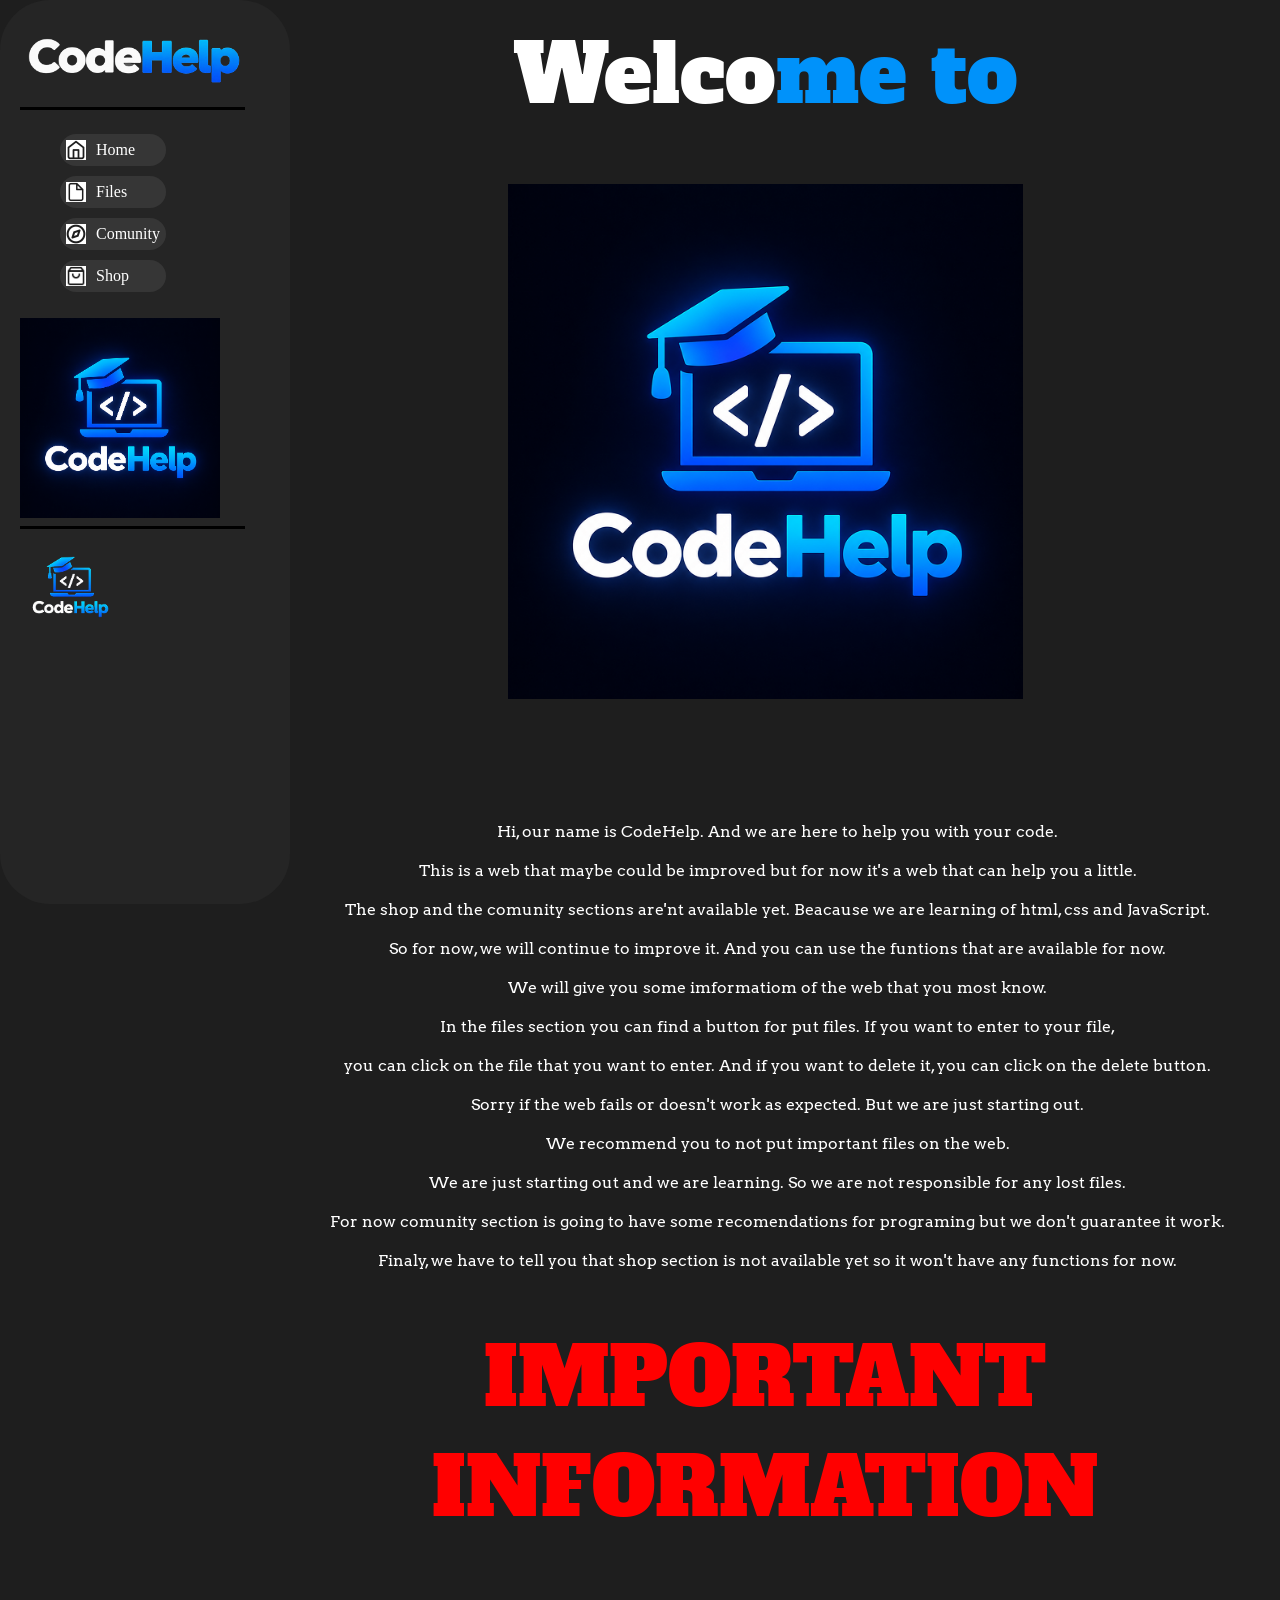
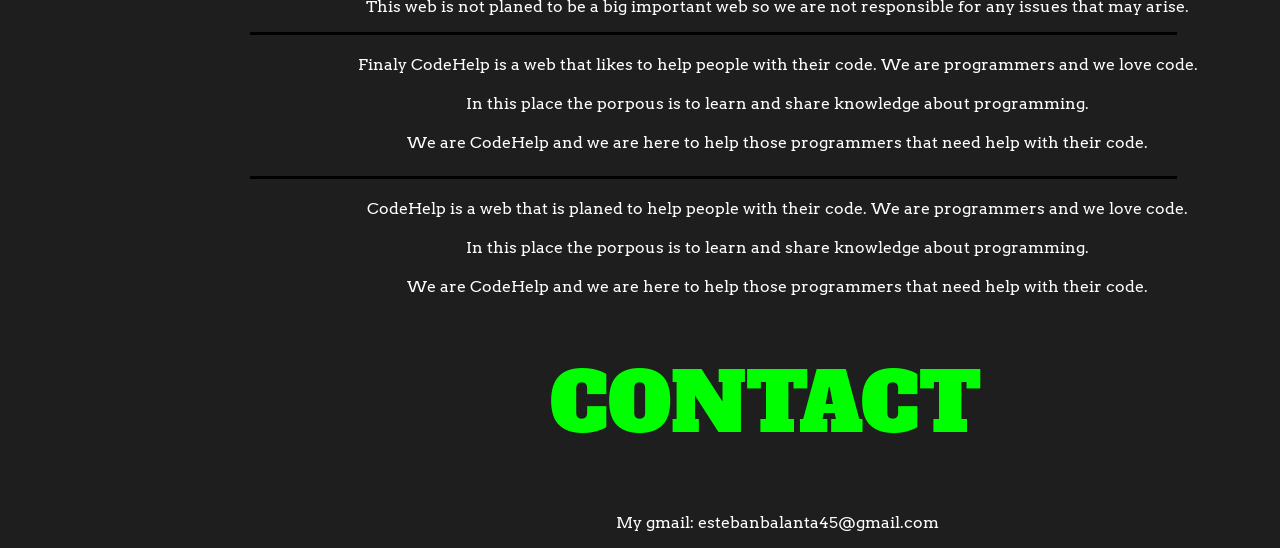
<file: index.html>
<!DOCTYPE html>
<html lang="en">
<head>
    <meta charset="UTF-8">
    <meta name="viewport" content="width=device-width, initial-scale=1.0">
    <link rel="stylesheet" href="style.css">
    <title>CodeHelp</title>
    <!-- Google tag (gtag.js) -->
    <script async src="https://www.googletagmanager.com/gtag/js?id=G-HC7EHD1MT4"></script>
    <script>
      window.dataLayer = window.dataLayer || [];
      function gtag(){dataLayer.push(arguments);}
      gtag('js', new Date());
    
      gtag('config', 'G-HC7EHD1MT4');
    </script>
</head>
<body>
    <header style="text-align: left;">
        <img src="img/image 3.png" alt="CodeHelp" width="90%" height="auto">
        <section class="nav-element">
            <hr style="border: none; border-top: 3px solid #000000; width: 90%; margin-left: 0; margin-right: auto;">
            <nav style="display: flex; text-align: left; justify-content: left; align-items: center;">
                <ul>
                    <li><img src="img/Home.png" alt="Logo home" class="nav-icon"><a href="index.html" class="nav-link">Home</a></li>
                    <li><img src="img/File.png" alt="Logo Files" class="nav-icon"><a href="Files.html" class="nav-link">Files</a></li>
                    <li><img src="img/Compass.png" alt="Logo comunity" class="nav-icon"><a href="Comunity.html" class="nav-link">Comunity</a></li>
                    <li><img src="img/Shopping bag.png" alt="Logo Shopping" class="nav-icon"><a href="Shop.html" class="nav-link">Shop</a></li>
                </ul>
            </nav>
        </section>
        <img src="img/image 1.png" alt="Logo CodeHelp" width="80%" height="auto" style="display: flex; justify-content: center;">
        <hr style="border: none; border-top: 3px solid #000000; width: 90%; margin-left: 0; margin-right: auto;">
        <img src="img/image 2.png" alt="Logo CodeHelp" width="40%" height="auto" style="display: flex; justify-content: center;">
    </header>
    <main style="text-align: center;">
        <h1 class="title-text title alfa-slab-one">Welco<span class="blue">me to</span></h1>
        <img src="img/image 1.png" alt="Logo CodeHelp" class="main-image">
        <p class="home-p">Hi, our name is CodeHelp. And  we are here to help you with your code.</p>
        <p class="home-p">This is a web that maybe could be improved but for now it's a web that can help you a little.</p>
        <p class="home-p">The shop and the comunity sections are'nt available yet. Beacause we are learning of html, css and JavaScript.</p>
        <p class="home-p">So for now, we will continue to improve it. And you can use the funtions that are available for now.</p>
        <p class="home-p">We will give you some imformatiom of the web that you most know.</p>
        <p class="home-p">In the files section you can find a button for put files. If you want to enter to your file,</p>
        <p class="home-p">you can click on the file that you want to enter. And if you want to delete it, you can click on the delete button.</p>
        <p class="home-p">Sorry if the web fails or doesn't work as expected. But we are just starting out.</p>
        <p class="home-p">We recommend you to not put important files on the web.</p>
        <p class="home-p">We are just starting out and we are learning. So we are not responsible for any lost files.</p>
        <p class="home-p">For now comunity section is going to have some recomendations for programing but we don't guarantee it work.</p>
        <p class="home-p">Finaly, we have to tell you that shop section is not available yet so it won't have any functions for now.</p>
        <h1 class="red title alfa-slab-one">IMPORTANT INFORMATION</h1>
        <p class="home-p">This web is not planed to be a big important web so we are not responsible for any issues that may arise.</p>
        <hr style="border: none; border-top: 3px solid #000000; width: 90%; margin-left: 0; margin-right: auto;">
        <p class="home-p">Finaly CodeHelp is a web that likes to help people with their code. We are programmers and we love code.</p>
        <p class="home-p">In this place the porpous is to learn and share knowledge about programming.</p>
        <p class="home-p">We are CodeHelp and we are here to help those programmers that need help with their code.</p>   
    </main>
    <footer style="text-align: center;">
        <hr style="border: none; border-top: 3px solid #000000; width: 90%; margin-left: 0; margin-right: auto;">
        <p class="home-p">CodeHelp is a web that is planed to help people with their code. We are programmers and we love code.</p>
        <p class="home-p">In this place the porpous is to learn and share knowledge about programming.</p>
        <p class="home-p">We are CodeHelp and we are here to help those programmers that need help with their code.</p>

        <h1 class="green title alfa-slab-one">CONTACT</h1>
        <p class="home-p"> My gmail:       estebanbalanta45@gmail.com</p>
    </footer>
</body>
</html>
</file>
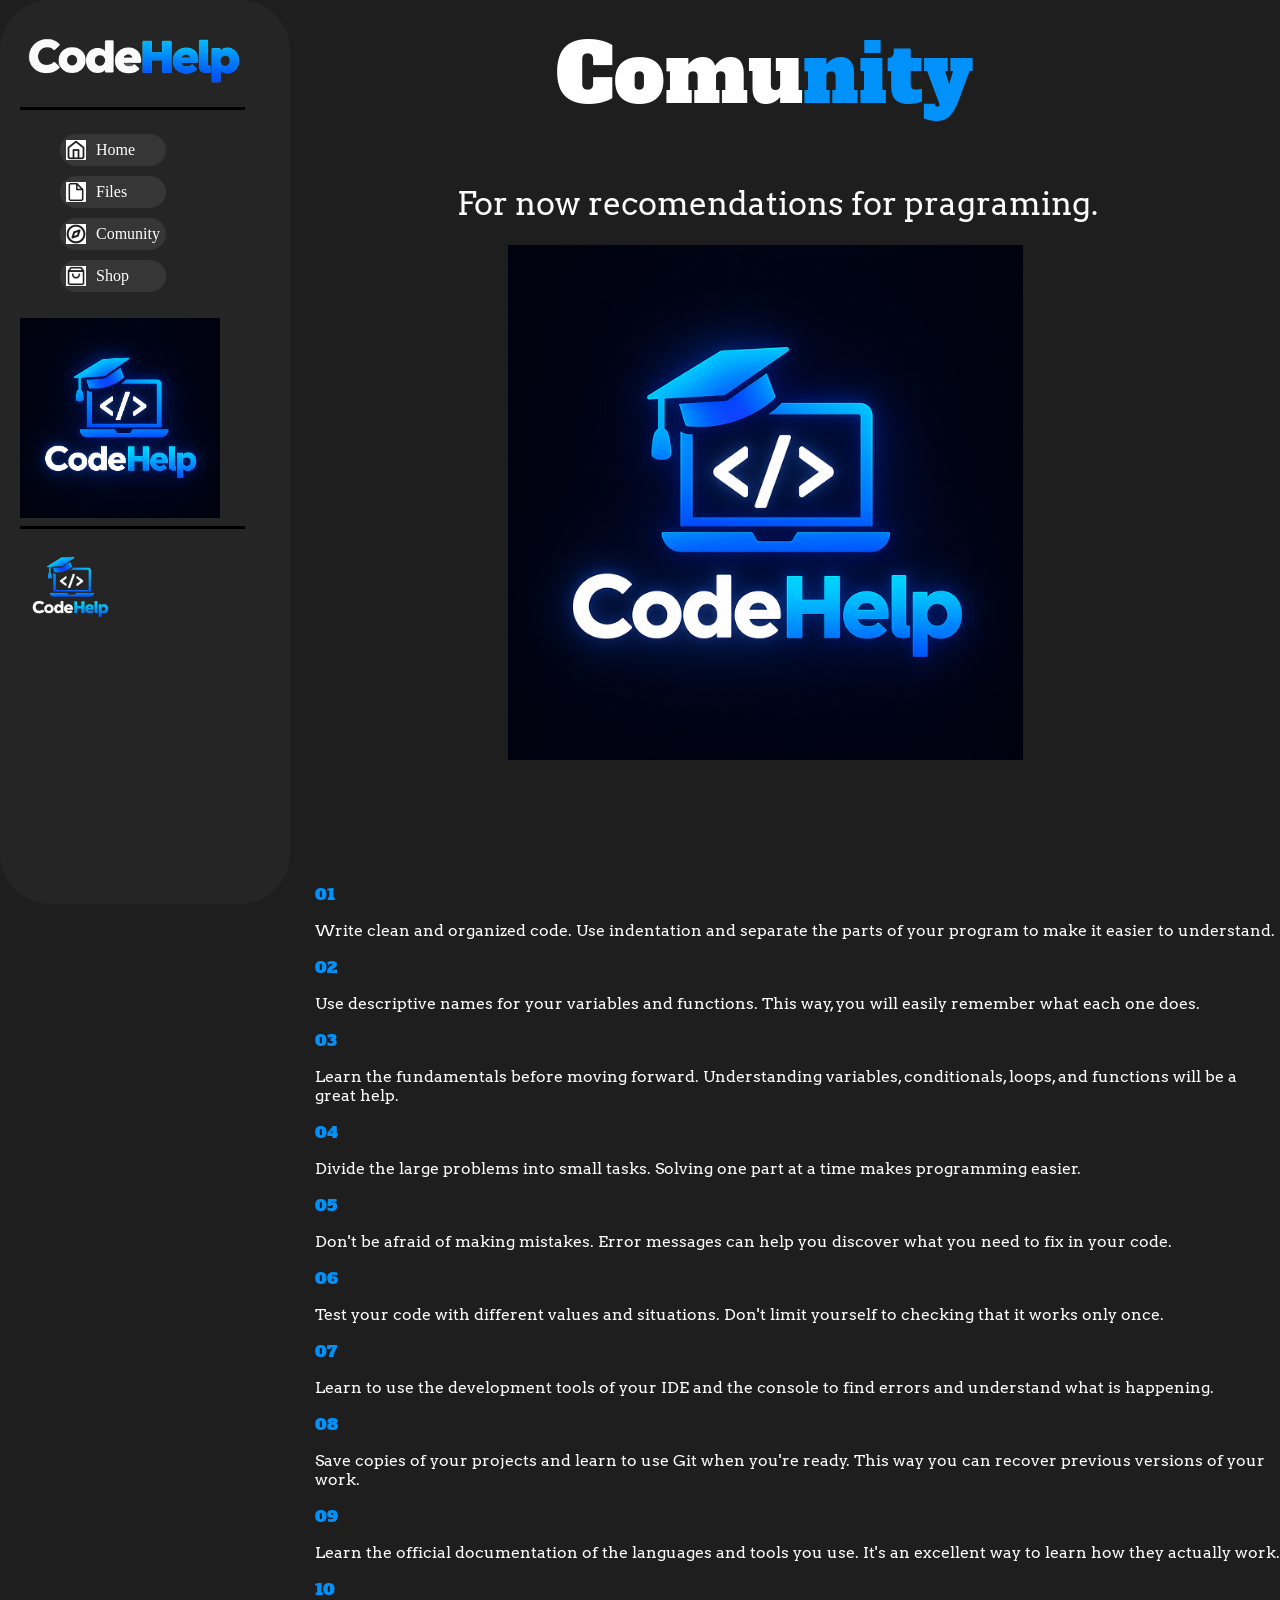
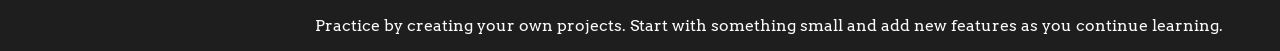
<file: Comunity.html>
<!DOCTYPE html>
<html lang="en">
<head>
    <meta charset="UTF-8">
    <meta name="viewport" content="width=device-width, initial-scale=1.0">
    <link rel="stylesheet" href="Comunity.css">
    <title>CodeHelp</title>
</head>
<body>
    <header style="text-align: left;">
        <img src="img/image 3.png" alt="CodeHelp" width="90%" height="auto">
        <section class="nav-element">
            <hr style="border: none; border-top: 3px solid #000000; width: 90%; margin-left: 0; margin-right: auto;">
            <nav style="display: flex; text-align: left; justify-content: left; align-items: center;">
                <ul>
                    <li><img src="img/Home.png" alt="Logo home" class="nav-icon"><a href="index.html" class="nav-link">Home</a></li>
                    <li><img src="img/File.png" alt="Logo Files" class="nav-icon"><a href="Files.html" class="nav-link">Files</a></li>
                    <li><img src="img/Compass.png" alt="Logo comunity" class="nav-icon"><a href="Comunity.html" class="nav-link">Comunity</a></li>
                    <li><img src="img/Shopping bag.png" alt="Logo Shopping" class="nav-icon"><a href="Shop.html" class="nav-link">Shop</a></li>
                </ul>
            </nav>
        </section>
        <img src="img/image 1.png" alt="Logo CodeHelp" width="80%" height="auto" style="display: flex; justify-content: center;">
        <hr style="border: none; border-top: 3px solid #000000; width: 90%; margin-left: 0; margin-right: auto;">
        <img src="img/image 2.png" alt="Logo CodeHelp" width="40%" height="auto" style="display: flex; justify-content: center;">
    </header>
    <main style="text-align: center;">
        <h1 class="title-text title alfa-slab-one">Comu<span class="blue">nity</span></h1>
        <h1 class="subtext">For now recomendations for pragraming.</h1>
        <img src="img/image 1.png" alt="Logo CodeHelp" class="main-image">
        
<section class="programming-tips">

    <p class="Numerador alfa-slab-one">01</p>
    <p class="Temporal-text">
        Write clean and organized code. Use indentation
        and separate the parts of your program to make
        it easier to understand.
    </p>


    <p class="Numerador alfa-slab-one">02</p>
    <p class="Temporal-text">
        Use descriptive names for your variables
        and functions. This way, you will easily remember
        what each one does.
    </p>


    <p class="Numerador alfa-slab-one">03</p>
    <p class="Temporal-text">
        Learn the fundamentals before moving forward.
        Understanding variables, conditionals,
        loops, and functions will be a great help.
    </p>



    <p class="Numerador alfa-slab-one">04</p>
    <p class="Temporal-text">
        Divide the large problems into small tasks.
        Solving one part at a time makes programming
        easier.
    </p>



    <p class="Numerador alfa-slab-one">05</p>
    <p class="Temporal-text">
        Don't be afraid of making mistakes. Error messages
        can help you discover what you need to fix in your code.
    </p>

    <p class="Numerador alfa-slab-one">06</p>
    <p class="Temporal-text">
        Test your code with different values and
        situations. Don't limit yourself to checking that
        it works only once.
    </p>

    <p class="Numerador alfa-slab-one">07</p>
    <p class="Temporal-text">
        Learn to use the development tools
        of your IDE and the console to find
        errors and understand what is happening.
    </p>

    <p class="Numerador alfa-slab-one">08</p>
    <p class="Temporal-text">
        Save copies of your projects and learn to use
        Git when you're ready. This way you can recover
        previous versions of your work.
    </p>

    <p class="Numerador alfa-slab-one">09</p>
    <p class="Temporal-text">
        Learn the official documentation of the languages
        and tools you use. It's an excellent
        way to learn how they actually work.
    </p>

    <p class="Numerador alfa-slab-one">10</p>
    <p class="Temporal-text">
        Practice by creating your own projects. Start
        with something small and add new features
        as you continue learning.
    </p>

</section>

    </main>
</body>
</html>
</file>
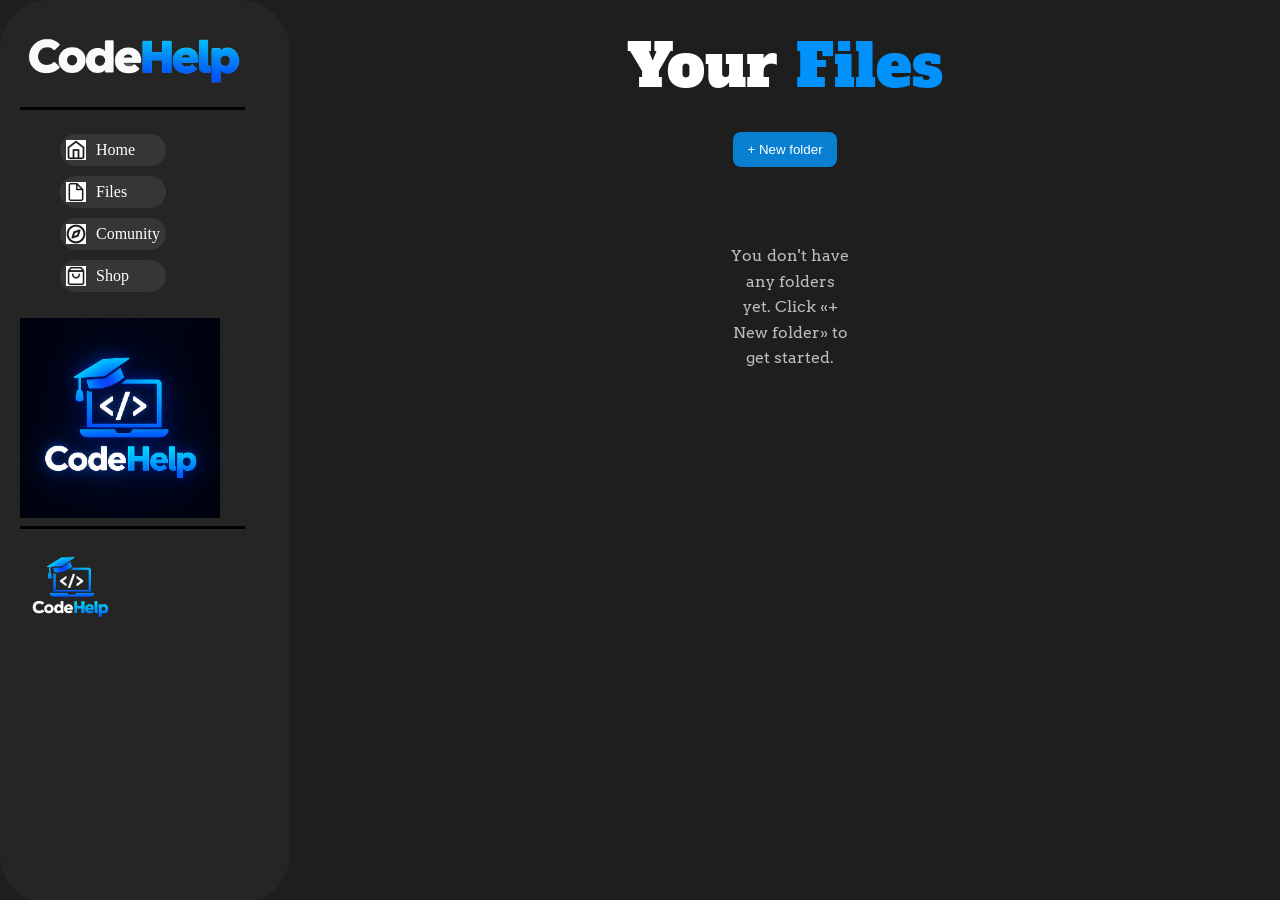
<file: Files.html>
<!DOCTYPE html>
<html lang="en">
<head>
    <meta charset="UTF-8">
    <meta name="viewport" content="width=device-width, initial-scale=1.0">
    <link rel="stylesheet" href="Files.css">
    <title>CodeHelp</title>
</head>
<body>
    <header style="text-align: left;">
        <img src="img/image 3.png" alt="CodeHelp" width="90%" height="auto">
        <section class="nav-element">
            <hr style="border: none; border-top: 3px solid #000000; width: 90%; margin-left: 0; margin-right: auto;">
            <nav style="display: flex; text-align: left; justify-content: left; align-items: center;">
                <ul>
                    <li><img src="img/Home.png" alt="Logo home" class="nav-icon"><a href="index.html" class="nav-link">Home</a></li>
                    <li><img src="img/File.png" alt="Logo Files" class="nav-icon"><a href="Files.html" class="nav-link">Files</a></li>
                    <li><img src="img/Compass.png" alt="Logo comunity" class="nav-icon"><a href="Comunity.html" class="nav-link">Comunity</a></li>
                    <li><img src="img/Shopping bag.png" alt="Logo Shopping" class="nav-icon"><a href="Shop.html" class="nav-link">Shop</a></li>
                </ul>
            </nav>
        </section>
        <img src="img/image 1.png" alt="Logo CodeHelp" width="80%" height="auto" style="display: flex; justify-content: center;">
        <hr style="border: none; border-top: 3px solid #000000; width: 90%; margin-left: 0; margin-right: auto;">
        <img src="img/image 2.png" alt="Logo CodeHelp" width="40%" height="auto" style="display: flex; justify-content: center;">
    </header>
    <main class="files-main">

    <!-- Vista principal de carpetas -->
    <section id="folder-view">
        <h1 class="files-title alfa-slab-one">
            Your <span class="blue">Files</span>
        </h1>

        <div class="toolbar">
            <button id="create-folder">+ New folder</button>
        </div>

        <div id="folder-grid" class="folder-grid"></div>
    </section>

    <!-- Vista del contenido de una carpeta -->
    <section id="file-view" class="file-view" hidden>
        <button id="back-button" class="back-button">
            ← Back to folders
        </button>

        <h2 id="folder-title" class="alfa-slab-one"></h2>

        <div class="toolbar">
            <button id="create-file">+ New file</button>
        </div>

        <div id="file-list" class="file-list"></div>
    </section>

    <!-- Editor -->
    <section id="editor-view" class="editor-view" hidden>
        <button id="back-to-files" class="back-button">
            ← Back to files
        </button>

        <h2 id="editor-title" class="alfa-slab-one"></h2>

        <textarea id="file-content"
            spellcheck="false"
            placeholder="Write your code or text here..."></textarea>

        <div class="editor-actions">
            <button id="save-button">Save</button>
            <button id="download-button">Download file</button>
        </div>

        <p id="save-status" aria-live="polite"></p>
    </section>

</main>

<script src="Files.js"></script>
</body>
</html>
</file>
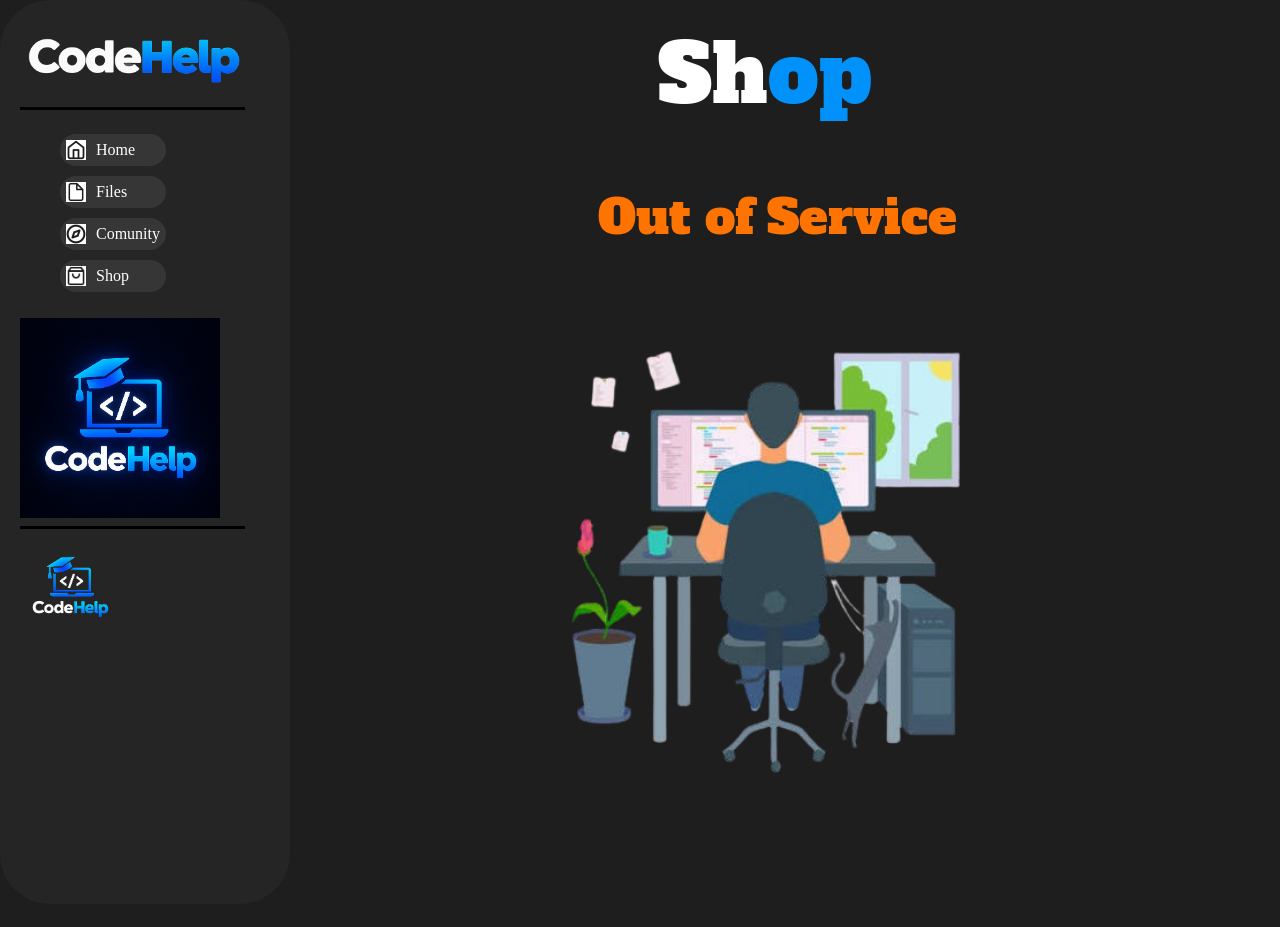
<file: Shop.html>
<!DOCTYPE html>
<html lang="en">
<head>
    <meta charset="UTF-8">
    <meta name="viewport" content="width=device-width, initial-scale=1.0">
    <link rel="stylesheet" href="Shop.css">
    <title>CodeHelp</title>
</head>
<body>
    <header style="text-align: left;">
        <img src="img/image 3.png" alt="CodeHelp" width="90%" height="auto">
        <section class="nav-element">
            <hr style="border: none; border-top: 3px solid #000000; width: 90%; margin-left: 0; margin-right: auto;">
            <nav style="display: flex; text-align: left; justify-content: left; align-items: center;">
                <ul>
                    <li><img src="img/Home.png" alt="Logo home" class="nav-icon"><a href="index.html" class="nav-link">Home</a></li>
                    <li><img src="img/File.png" alt="Logo Files" class="nav-icon"><a href="Files.html" class="nav-link">Files</a></li>
                    <li><img src="img/Compass.png" alt="Logo comunity" class="nav-icon"><a href="Comunity.html" class="nav-link">Comunity</a></li>
                    <li><img src="img/Shopping bag.png" alt="Logo Shopping" class="nav-icon"><a href="Shop.html" class="nav-link">Shop</a></li>
                </ul>
            </nav>
        </section>
        <img src="img/image 1.png" alt="Logo CodeHelp" width="80%" height="auto" style="display: flex; justify-content: center;">
        <hr style="border: none; border-top: 3px solid #000000; width: 90%; margin-left: 0; margin-right: auto;">
        <img src="img/image 2.png" alt="Logo CodeHelp" width="40%" height="auto" style="display: flex; justify-content: center;">
    </header>
    <main style="text-align: center;">
        <h1 class="title-text title alfa-slab-one">Sh<span class="blue">op</span></h1>
        <h2 class="out-of-service alfa-slab-one">Out of Service</h2>
        <img src="img/Working.png" alt="Logo CodeHelp" class="main-image">
        

</section>
</body>
</html>
</file>
<file: style.css>
@import url('https://fonts.googleapis.com/css2?family=Alfa+Slab+One&display=swap');
@import url('https://fonts.googleapis.com/css2?family=Arvo:ital,wght@0,400;0,700;1,400;1,700&display=swap');

html, body {
      margin: 0;
      padding: 0;
      min-height: 100%;
    }

    body {
      display: flex;
      flex-direction: column;
      min-height: 100vh;
      background-color: #1E1E1E;
    }

    header {
      position: fixed;
      width: 250px; 
      height: 96%;
      background-color: #252525;
      color: white;
      padding: 20px;
      border-radius: 50px;
    }

    main {
      flex-grow: 1;
      background-color: #1E1E1E;
      padding: 0px;
      margin-left: 250px; 
    }
    .nav-icon {
      width: 20px;
      height: 20px;
      display: flex;
      justify-content: center;
    }
    .nav-element > nav > ul > li {
        display: flex;
        align-items: center;
        margin-bottom: 10px;
        padding: 6px;
        text-decoration: none;
        background-color: #363636;
        border-radius: 40px;
    }

    .nav-link {
        color: white;
        text-decoration: none;
        margin-left: 10px;
    }

    .main-image {
        width: 50%;
        height: auto;
        display: block;
        margin: 20px auto;
        padding-bottom: 10%;
    }

    .title-text {
        color: white;
        text-align: center;
        margin-top: 20px;
    }
    .blue {
        color: #0092FA; 
    }

    .title {
        font-size: 500%;
        font-weight: bold;
    }

    .alfa-slab-one {
        font-family: 'Alfa Slab One', Arial, Helvetica, sans-serif;
        font-weight: 400;
        font-style: normal;
    }

    .arvo-regular {
        font-family: "Arvo", serif;
        font-weight: 400;
        font-style: normal;
    }

    .home-p {
        font-family: "Arvo", serif;
        font-weight: 400;
        font-style: normal;
        color: white;
        text-align: center;
        margin-top: 20px;
        margin-left: 25px;
        display: block;
    }

    .red {
        color: #FF0000; 
    }

    footer {
      background-color: #1E1E1E;
      padding: 0px;
      margin-left: 250px;
      flex-shrink: 0;
    }

    .green {
        color: #00FF00; 
    }
</file>
<file: Comunity.css>
@import url('https://fonts.googleapis.com/css2?family=Alfa+Slab+One&display=swap');
@import url('https://fonts.googleapis.com/css2?family=Arvo:ital,wght@0,400;0,700;1,400;1,700&display=swap');

html, body {
      margin: 0;
      padding: 0;
      min-height: 100%;
    }

    body {
      display: flex;
      flex-direction: column;
      min-height: 100vh;
      background-color: #1E1E1E;
    }

    header {
      position: fixed;
      width: 250px; 
      height: 96%;
      background-color: #252525;
      color: white;
      padding: 20px;
      border-radius: 50px;
    }

    main {
      flex-grow: 1;
      background-color: #1E1E1E;
      padding: 0px;
      margin-left: 250px; 
    }
    .nav-icon {
      width: 20px;
      height: 20px;
      display: flex;
      justify-content: center;
    }
    .nav-element > nav > ul > li {
        display: flex;
        align-items: center;
        margin-bottom: 10px;
        padding: 6px;
        text-decoration: none;
        background-color: #363636;
        border-radius: 40px;
    }

    .nav-link {
        color: white;
        text-decoration: none;
        margin-left: 10px;
    }

    .main-image {
        width: 50%;
        height: auto;
        display: block;
        margin: 20px auto;
        padding-bottom: 10%;
    }

    .title-text {
        color: white;
        text-align: center;
        margin-top: 20px;
    }
    .blue {
        color: #0092FA; 
    }

    .title {
        font-size: 500%;
        font-weight: bold;
    }

    .alfa-slab-one {
        font-family: 'Alfa Slab One', Arial, Helvetica, sans-serif;
        font-weight: 400;
        font-style: normal;
    }

    .arvo-regular {
        font-family: "Arvo", serif;
        font-weight: 400;
        font-style: normal;
    }

    .home-p {
        font-family: "Arvo", serif;
        font-weight: 400;
        font-style: normal;
        color: white;
        text-align: center;
        margin-top: 20px;
        margin-left: 25px;
        display: block;
    }

    .subtext {
            font-family: "Arvo", serif;
            font-weight: 400;
            font-style: normal;
            color: rgb(252, 252, 252);
            text-align: center;
            margin-top: 10px;
            margin-left: 25px;
            display: block;
    }

    .Numerador {
        font-family: "Alfa Slab One", Arial, Helvetica, sans-serif;
        font-weight: 400;
        font-style: normal;
        color: #0092FA;
        text-align: left;
        margin-top: 10px;
        margin-left: 65px;
        display: block;
    }
    
    .Temporal-text {
        font-family: "Arvo", serif;
        font-weight: 400;
        font-style: normal;
        color: rgb(252, 252, 252);
        text-align: left;
        margin-top: 10px;
        margin-left: 65px;
        display: block;
    }
</file>
<file: Files.css>
@import url('https://fonts.googleapis.com/css2?family=Alfa+Slab+One&display=swap');
@import url('https://fonts.googleapis.com/css2?family=Arvo:ital,wght@0,400;0,700;1,400;1,700&display=swap');

html, body {
      margin: 0;
      padding: 0;
      min-height: 100%;
    }

    body {
      display: flex;
      flex-direction: column;
      min-height: 100vh;
      background-color: #1E1E1E;
    }

    header {
      position: fixed;
      width: 250px; 
      height: 96%;
      background-color: #252525;
      color: white;
      padding: 20px;
      border-radius: 50px;
    }

    main {
      flex-grow: 1;
      background-color: #1E1E1E;
      padding: 0px;
      margin-left: 250px; 
    }
    .nav-icon {
      width: 20px;
      height: 20px;
      display: flex;
      justify-content: center;
    }
    .nav-element > nav > ul > li {
        display: flex;
        align-items: center;
        margin-bottom: 10px;
        padding: 6px;
        text-decoration: none;
        background-color: #363636;
        border-radius: 40px;
    }

    .nav-link {
        color: white;
        text-decoration: none;
        margin-left: 10px;
    }

    .main-image {
        width: 50%;
        height: auto;
        display: block;
        margin: 20px auto;
        padding-bottom: 10%;
    }

    .title-text {
        color: white;
        text-align: center;
        margin-top: 20px;
    }
    .blue {
        color: #0092FA; 
    }

    .title {
        font-size: 500%;
        font-weight: bold;
    }

    .alfa-slab-one {
        font-family: 'Alfa Slab One', Arial, Helvetica, sans-serif;
        font-weight: 400;
        font-style: normal;
    }

    .arvo-regular {
        font-family: "Arvo", serif;
        font-weight: 400;
        font-style: normal;
    }

    
    /* Área principal del explorador */
    .files-main {
        margin-left: 290px;
        padding: 25px;
        min-height: 100vh;
        box-sizing: border-box;
        background: #1E1E1E;
        color: white;
        text-align: center;
    }

    .files-title {
        font-size: clamp(35px, 5vw, 60px);
        margin: 0 0 25px;
    }

    .files-title .blue {
        color: #0092FA;
    }

    /* Cuadrícula de carpetas */
    .folder-grid {
        display: grid;
        grid-template-columns: repeat(3, minmax(100px, 150px));
        justify-content: center;
        gap: 25px;
    }

    .folder-card {
        background: transparent;
        color: white;
        border: 2px solid transparent;
        padding: 8px;
        cursor: pointer;
        font-family: "Arvo", serif;
    }

    .folder-card:hover,
    .folder-card:focus-visible {
        border-color: #0092FA;
        outline: none;
    }

    .folder-card img {
        display: block;
        width: 100%;
        max-width: 100px;
        margin: 0 auto 5px;
    }

    .folder-card span {
        overflow-wrap: anywhere;
    }

    /* Lista de archivos */
    .file-view,
    .editor-view {
        max-width: 850px;
        margin: 0 auto;
        text-align: left;
    }

    .file-view h2,
    .editor-view h2 {
        text-align: center;
        font-size: 38px;
        margin: 20px 0;
    }

    .file-list {
        display: flex;
        flex-direction: column;
        gap: 10px;
    }

    .file-row {
        display: flex;
        align-items: center;
        gap: 12px;
        width: 100%;
        padding: 8px 12px;
        border: none;
        border-radius: 30px;
        background: #363636;
        color: white;
        cursor: pointer;
        text-align: left;
        font-size: 16px;
    }

    .file-row:hover {
        background: #505050;
    }

    .file-row img {
        width: 32px;
        height: 32px;
        object-fit: contain;
    }

    .back-button,
    .editor-actions button {
        background: #0092FA;
        color: white;
        border: none;
        border-radius: 8px;
        padding: 10px 15px;
        cursor: pointer;
        margin: 5px 0;
    }

    #file-content {
        display: block;
        width: 100%;
        min-height: 350px;
        box-sizing: border-box;
        resize: vertical;
        padding: 15px;
        border: 1px solid #444;
        border-radius: 8px;
        background: #171717;
        color: white;
        font: 15px Consolas, monospace;
    }

    .editor-actions {
        display: flex;
        gap: 10px;
        flex-wrap: wrap;
    }

    #save-status {
        color: #70e69a;
    }

    /* Adaptación a pantallas pequeñas */
    @media (max-width: 700px) {
        .files-main {
            margin-left: 0;
            padding: 20px 12px;
        }

        .folder-grid {
            grid-template-columns: repeat(3, minmax(70px, 1fr));
            gap: 8px;
        }

        .folder-card img {
            max-width: 75px;
        }
    }

    
.toolbar {
    display: flex;
    justify-content: center;
    gap: 10px;
    flex-wrap: wrap;
    margin: 15px 0 25px;
}

.toolbar button,
.delete-button {
    border: none;
    border-radius: 8px;
    padding: 10px 14px;
    cursor: pointer;
    color: white;
}

.toolbar button {
    background: #087fd0;
}

.toolbar button:hover {
    background: #0092FA;
}

.folder-card {
    position: relative;
    display: flex;
    flex-direction: column;
    align-items: center;
    min-width: 0;
    overflow-wrap: anywhere;
}

.folder-card .item-name,
.file-row .item-name {
    cursor: pointer;
    overflow-wrap: anywhere;
}

.folder-card .delete-button,
.file-row .delete-button {
    background: #a62b2b;
    flex-shrink: 0;
    padding: 7px 10px;
}

.folder-card .delete-button:hover,
.file-row .delete-button:hover {
    background: #d33333;
}

.file-row .item-name {
    flex: 1;
}

.file-row {
    box-sizing: border-box;
}

#folder-view,
.file-view,
.editor-view {
    min-width: 0;
}

[hidden] {
    display: none !important;
}


/* Mensajes cuando no hay carpetas o archivos */
.empty-message {
    font-family: "Arvo", serif;
    color: #bdbdbd;
    width: 100%;
    padding: 35px 15px;
    box-sizing: border-box;
    font-size: 16px;
    line-height: 1.6;
    margin-left: 230px;
}

.empty-message2 {
    font-family: "Arvo", serif;
    color: #bdbdbd;
    width: 100%;
    padding: 35px 15px;
    box-sizing: border-box;
    font-size: 16px;
    line-height: 1.6;
    margin-left: 180px;
    text-align: center;
}
</file>
<file: Shop.css>
@import url('https://fonts.googleapis.com/css2?family=Alfa+Slab+One&display=swap');
@import url('https://fonts.googleapis.com/css2?family=Arvo:ital,wght@0,400;0,700;1,400;1,700&display=swap');

html, body {
      margin: 0;
      padding: 0;
      min-height: 100%;
    }

    body {
      display: flex;
      flex-direction: column;
      min-height: 100vh;
      background-color: #1E1E1E;
    }

    header {
      position: fixed;
      width: 250px; 
      height: 96%;
      background-color: #252525;
      color: white;
      padding: 20px;
      border-radius: 50px;
    }

    main {
      flex-grow: 1;
      background-color: #1E1E1E;
      padding: 0px;
      margin-left: 250px; 
    }
    .nav-icon {
      width: 20px;
      height: 20px;
      display: flex;
      justify-content: center;
    }
    .nav-element > nav > ul > li {
        display: flex;
        align-items: center;
        margin-bottom: 10px;
        padding: 6px;
        text-decoration: none;
        background-color: #363636;
        border-radius: 40px;
    }

    .nav-link {
        color: white;
        text-decoration: none;
        margin-left: 10px;
    }

    .main-image {
        width: 50%;
        height: auto;
        display: block;
        margin: 20px auto;
        padding-bottom: 10%;
    }

    .title-text {
        color: white;
        text-align: center;
        margin-top: 20px;
    }
    .blue {
        color: #0092FA; 
    }

    .title {
        font-size: 500%;
        font-weight: bold;
    }

    .alfa-slab-one {
        font-family: 'Alfa Slab One', Arial, Helvetica, sans-serif;
        font-weight: 400;
        font-style: normal;
    }

    .arvo-regular {
        font-family: "Arvo", serif;
        font-weight: 400;
        font-style: normal;
    }

    .home-p {
        font-family: "Arvo", serif;
        font-weight: 400;
        font-style: normal;
        color: white;
        text-align: center;
        margin-top: 20px;
        margin-left: 25px;
        display: block;
    }

    .out-of-service {
        font-size: 300%;
        color: rgb(255, 115, 0);
        text-align: center;
        margin-top: 20px;
        margin-left: 25px;
        display: block;
    }
</file>
